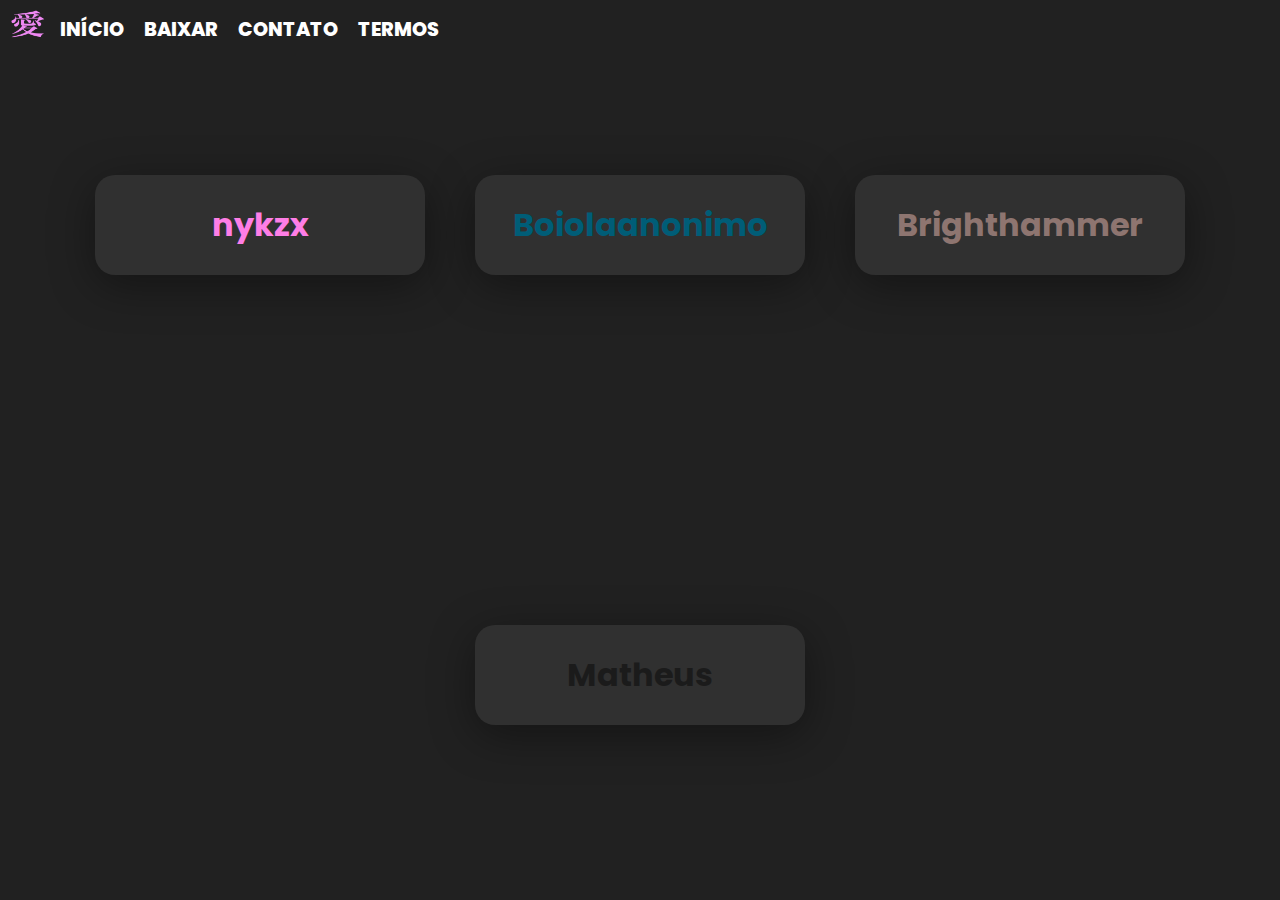
<file: contact/index.html>
<!DOCTYPE html>
<html lang="pt-br">
<head>
    <meta charset="UTF-8">
    <meta name="viewport" content="width=device-width, initial-scale=1.0">
    <link rel="stylesheet" href="style.css">
    <title>Love Optimizer - Contato</title>
</head>
<body>        
    <div class="nav-bar">
        <ul>
            <a href="../../../index.html"><img src="../../images/logo.png"></a>
            <li><a href="../../../index.html">INÍCIO</a></li>
            <li><a href="../download/payment.html">BAIXAR </a></li>
            <li><a href="./index.html">CONTATO</a></li>
            <li><a href="../term/index.html">TERMOS</a></li>
        </ul>
    </div>

    <div class="main">

        <!-- nykzx Container -->
        <div class="person-container" id="nykzx-container">
            <div class="nykzx-content">
                <img src="./images/nykzx/nykzx.png" class="icon-n">
                <h1 class="n-color">nykzx</h1>
                <p class="subtitle">"Programador e sem o que fazer"</p>
                <ul>
                    <li>O principal programador do site e do Otmizador</li>
                    <li>Desenvolveu parte do design do site e do otmizador</li>
                    <li>Criador da ideia do site</li>
                </ul>
                <div class="icons-n">
                    <a href="https://www.instagram.com/nykzx.lnx"><img src="./images/nykzx/instagram.png" class="instagram"></a>
                    <a href="https://www.youtube.com/channel/UCLDNLLIGRpETaagrKt1wkkA"><img src="./images/nykzx/youtube.png" class="youtube"></a>
                </div>
            </div>
            <h1 class="n-color name">nykzx</h1> <!-- Name displayed when not hovering -->
        </div>

        <!-- boiolaanonimo Container -->
        <div class="person-container" id="boiola-container">
            <div class="boiola-content">
                <img src="./images/Boiola/boiola.jpg" class="icon">
                <h1 class="bo-color">Boiolaanonimo</h1>
                <p class="subtitle">"Rockeiro"</p>
                <ul>
                    <li>Principal desenvolvedor do design do site</li>
                    <li>Programador dos erros do site e do Otmizador</li>
                </ul>
                <div class="icons">
                    <a href="https://www.instagram.com/_m.cardoso"><img src="./images/Boiola/instagram.png" class="instagram"></a>
                </div>
            </div>
            <h1 class="bo-color name">Boiolaanonimo</h1> <!-- Name displayed when not hovering -->
        </div>

        <!-- Briaghthammer Container -->
        <div class="person-container" id="brighthammer-container">
            <div class="brighthammer-content">
                <img src="./images/Brighthammer/gato.jpg" class="icon">
                <h1 class="br-color">Brighthammer</h1>
                <p class="subtitle">"Segueta"</p>
                <ul>
                    <li>Criador do banco de dados</li>
                    <li>Desenvolveu varias grandes ideias</li>
                    <li>Tradutor</li>
                </ul>
                <div class="icons">
                    <a href="https://www.instagram.com/bluis_tp"><img src="./images/Brighthammer/intagram.png" class="instagram"></a>
                </div>
            </div>
            <h1 class="br-color name">Brighthammer</h1> <!-- Name displayed when not hovering -->
        </div>

        <!-- Matheus Container -->
        <div class="person-container" id="matheus-container">
            <div class="matheus-content">
                <img src="./images/matheus/batman.jpg" class="icon">
                <h1 class="m-color">Matheus</h1>
                <p class="subtitle">"Sombrio"</p>
                <ul>
                    <li>Divulgador do site e do Otmizador</li>
                    <li>Tradutor</li>
                </ul>
                <div class="icons">
                    <a href="https://www.instagram.com/matt.paulo"><img src="./images/matheus/instagram.png" class="instagram-m"></a>
                </div>
            </div>
            <h1 class="m-color name">Matheus</h1> <!-- Name displayed when not hovering -->
        </div>
    </div>
</body>
</html>
</file>
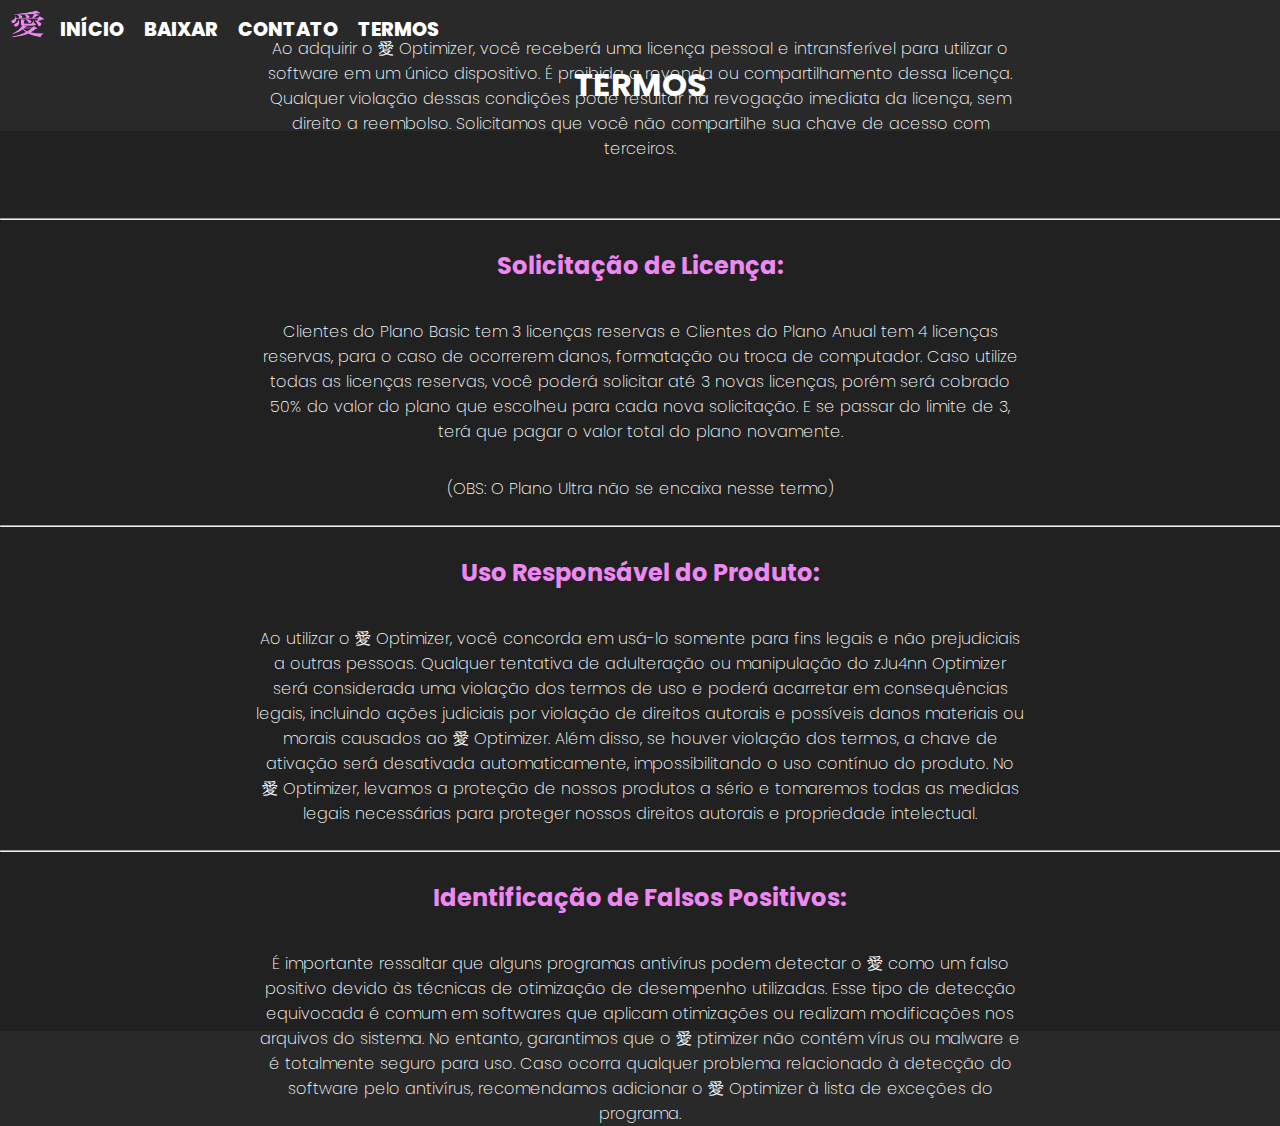
<file: term/index.html>
<!DOCTYPE html>
<html lang="pt-br">
<head>
    <meta charset="UTF-8">
    <meta name="viewport" content="width=device-width, initial-scale=1.0">
    <link rel="stylesheet" href="style.css">
    <link rel="shortcut icon" href="../../images/favicon.ico" type="image/x-icon">
    <title>Optimizer - Termos</title>
</head>
<body>
    <div class="main">
        <div class="nav-bar">
            <ul>
                <a href="../../../index.html"><img src="../../../assets/images/logo.png"></a>
                <li><a href="../../../index.html">INÍCIO</a></li>
                <li><a href="../download/payment.html">BAIXAR </a></li>
                <li><a href="../contact/index.html">CONTATO</a></li>
                <li><a href="./index.html">TERMOS</a></li>
            </ul>
        </div>
        <div class="title">
            <h1>TERMOS</h1>
        </div>
        <div class="term">
            <div class="up">
                <p>Ao adquirir o 愛 Optimizer, você receberá uma licença pessoal e intransferível para utilizar o software em um único dispositivo. É proibida a revenda ou compartilhamento dessa licença. Qualquer violação dessas condições pode resultar na revogação imediata da licença, sem direito a reembolso. Solicitamos que você não compartilhe sua chave de acesso com terceiros.</p>
            </div>

            <hr>
            
            <h2>Solicitação de Licença:</h2>

            <p>Clientes do Plano Basic tem 3 licenças reservas e Clientes do Plano Anual tem 4 licenças reservas, para o caso de ocorrerem danos, formatação ou troca de computador. Caso utilize todas as licenças reservas, você poderá solicitar até 3 novas licenças, porém será cobrado 50% do valor do plano que escolheu para cada nova solicitação. E se passar do limite de 3, terá que pagar o valor total do plano novamente.</p>

            <p>(OBS: O Plano Ultra não se encaixa nesse termo)</p>

            <hr>

            <h2>Uso Responsável do Produto:</h2>

            <p>Ao utilizar o 愛 Optimizer, você concorda em usá-lo somente para fins legais e não prejudiciais a outras pessoas. Qualquer tentativa de adulteração ou manipulação do zJu4nn Optimizer será considerada uma violação dos termos de uso e poderá acarretar em consequências legais, incluindo ações judiciais por violação de direitos autorais e possíveis danos materiais ou morais causados ao 愛 Optimizer. Além disso, se houver violação dos termos, a chave de ativação será desativada automaticamente, impossibilitando o uso contínuo do produto. No 愛 Optimizer, levamos a proteção de nossos produtos a sério e tomaremos todas as medidas legais necessárias para proteger nossos direitos autorais e propriedade intelectual.</p>

            <hr>

            <h2>Identificação de Falsos Positivos:</h2>

            <p>É importante ressaltar que alguns programas antivírus podem detectar o 愛 como um falso positivo devido às técnicas de otimização de desempenho utilizadas. Esse tipo de detecção equivocada é comum em softwares que aplicam otimizações ou realizam modificações nos arquivos do sistema. No entanto, garantimos que o 愛 ptimizer não contém vírus ou malware e é totalmente seguro para uso. Caso ocorra qualquer problema relacionado à detecção do software pelo antivírus, recomendamos adicionar o 愛 Optimizer à lista de exceções do programa.</p>
        </div>
    </div>
</body>
</html>
</file>
<file: contact/style.css>
/* Font Imports */
@import url('https://fonts.googleapis.com/css2?family=Poppins:ital,wght@0,100;0,200;0,300;0,400;0,500;0,600;0,700;0,800;0,900;1,100;1,200;1,300;1,400;1,500;1,600;1,700;1,800;1,900&display=swap');
@import url('https://fonts.googleapis.com/css2?family=Roboto:wght@100&display=swap');

/* Root Variables */
:root {
    --main-color: #EF88F3;
    --main-bg-color: #212121;
    --second-bg-color: #303030;
    --main-text-color: #ffffff;
    --nykzx-color: #fe7ee6;
    --boiola-color: #005D77;
    --brighthammer-color: #8E7570;
    --matheus-color: #1b1b1b;
    --nykzx-bg-color: var(--main-bg-color);
    --boiola-bg-color: var(--main-bg-color);
    --brighthammer-bg-color: var(--main-bg-color);
    --matheus-bg-color: var(--main-bg-color);
}

/* Global Styles */
body {
    padding: 0;
    margin: 0;
    display: flex;
    background-color: var(--main-bg-color);
    color: var(--main-text-color);
    font-family: 'Poppins', sans-serif;
    user-select: none;
}

a {
    text-decoration: none;
    color: var(--main-text-color);
}

.nav-bar {
    font-family: 'Poppins', sans-serif;
    font-weight: 800;
    position: absolute;
    width: 100%;
    height: 40px;
}

.nav-bar > ul {
    list-style-type: none;
    margin: 0;
    padding: 0;
    display: flex;
    flex-direction: row;
    padding: 5px;
}

.nav-bar > ul > li {
    padding: 10px;
    font-size: larger;
}

.nav-bar > ul > li > a {
    color: var(--main-text-color);
    transition: ease-in 0.2s;
}

.nav-bar > ul > li > a:hover {
    color: var(--main-color);
}

.nav-bar > ul > a > img {
    width: 35px;
    padding: 5px;
}

/* Shared Styles */
.instagram {
    width: 42px;
    height: 42px;
    padding-bottom: 15px;
}

.instagram-m {
    width: 42px;
    height: 42px;
}

.youtube {
    width: 56px;
    height: 56px;
    transform: translateY(-7px);
    padding-left: 100px;
}

.subtitle {
    font-family: 'Poppins', sans-serif;
    font-weight: 200;
    transform: translateY(-30px);
}

.icon {
    border-radius: 1000px;
    width: 150px;
    height: 150px;
}

.icon-n {
    border-radius: 1000px;
    transform: translateY(20px);
    width: 150px;
    height: 150px;
}

.icons,
.icons-n {
    display: flex;
    flex-direction: row;
    align-items: center;
    justify-content: center;
    padding-top: 30px;
}

.main {
    width: 100vw;
    height: 100vh;
    display: flex;
    flex-wrap: wrap;
    align-items: center;
    justify-content: center;
}

/* Individual Containers */
.person-container {
    position: relative;
    width: 300px;
    height: 70px;
    background-color: var(--second-bg-color);
    display: flex;
    flex-direction: column;
    align-items: center;
    justify-content: center;
    padding: 15px;
    border-radius: 20px;
    margin: 25px;
    overflow: hidden; /* Hide overflow content */
    transition: height 0.3s ease; /* Smooth transition for height change */
    -webkit-box-shadow: 0px 10px 45px 0px rgba(0,0,0,0.40);
    -moz-box-shadow: 0px 10px 45px 0px rgba(0, 0, 0, 0.40);
    box-shadow: 0px 10px 45px 0px rgba(0,0,0,0.40);
}

.person-container:hover {
    height: 500px; /* Expanded height on hover */
}

.person-container .nykzx-content,
.person-container .boiola-content,
.person-container .brighthammer-content,
.person-container .matheus-content {
    display: none; /* Initially hide the content */
    position: absolute;
    top: 0;
    left: 0;
    width: 100%;
    height: 100%;
    background-color: var(--second-bg-color);
    flex-direction: column;
    align-items: center;
    justify-content: center;
}

.person-container:hover .nykzx-content,
.person-container:hover .boiola-content,
.person-container:hover .brighthammer-content,
.person-container:hover .matheus-content {
    display: flex; /* Show content on hover */
}

/* Individual Colors */
.n-color {
    color: var(--nykzx-color);
}

.bo-color {
    color: var(--boiola-color);
}

.br-color {
    color: var(--brighthammer-color);
}

.m-color {
    color: var(--matheus-color);
}

/* Marker Colors */
.nykzx-container ul li::marker {
    color: var(--nykzx-color);
}

.boiola-container ul li::marker {
    color: var(--boiola-color);
}

.brighthammer-container ul li::marker {
    color: var(--brighthammer-color);
}

.matheus-container ul li::marker {
    color: var(--matheus-color);
}
</file>
<file: term/style.css>
@import url('https://fonts.googleapis.com/css2?family=Poppins:ital,wght@0,100;0,200;0,300;0,400;0,500;0,600;0,700;0,800;0,900;1,100;1,200;1,300;1,400;1,500;1,600;1,700;1,800;1,900&display=swap');

:root{
    --main-color: #EF88F3;
    --main-bg-color: #212121;
    --third-bg-color: #292929;
    --second-bg-color: #D5D5D5;
    --main-text-color: #ffffff;
}

body{
    margin: 0;
    padding: 0;
    color: var(--main-text-color);
    background-color: var(--third-bg-color);
    font-family: 'Poppins';
    font-weight: 800;
}

a{
    text-decoration: none;
    color: var(--main-text-color);
}

.nav-bar{
    width: 100%;
    height: 40px;
    z-index: 1;
}

.nav-bar > ul{
    list-style-type: none;
    margin: 0;
    padding: 0;
    display: flex;
    flex-direction: row;
    padding: 5px;
}

.nav-bar > ul > li{
    padding: 10px;
    font-size: larger;
}

.nav-bar > ul > li > a{
    color: var(--main-text-color);
    transition: ease-in 0.2s;
}

.nav-bar > ul > li > a:hover{
    color: var(--main-color);
}

.nav-bar > ul > a > img{
    width: 35px;
    height: 35px;
    padding: 5px;
}

.main{
    width: 100vw;
    height: 100vh;
    display: flex;
    flex-direction: column;
    position: absolute;

}

.title{
    color: var(--main-text-color);
    z-index: 1;
    display: flex;
    align-items: center;
    justify-content: center;
}

.term{
    display: flex;
    flex-direction: column;
    align-items: center;
    justify-content: center;
    background-color: var(--main-bg-color);
    width: 100%;
    height: 100%;
    z-index: 1;
    text-align: center;
}

.up{
    width: 100%;
    height: 10%;
    display: flex;
    align-items: flex-start;
    justify-content: center;
    padding-bottom: 100px;
}

.term hr{
    width: 100%;
    color: var(--second-bg-color);
}

.term p{
    width: 60%;
    font-weight: 200;
}

.term h2{
    color: var(--main-color);
}
</file>
